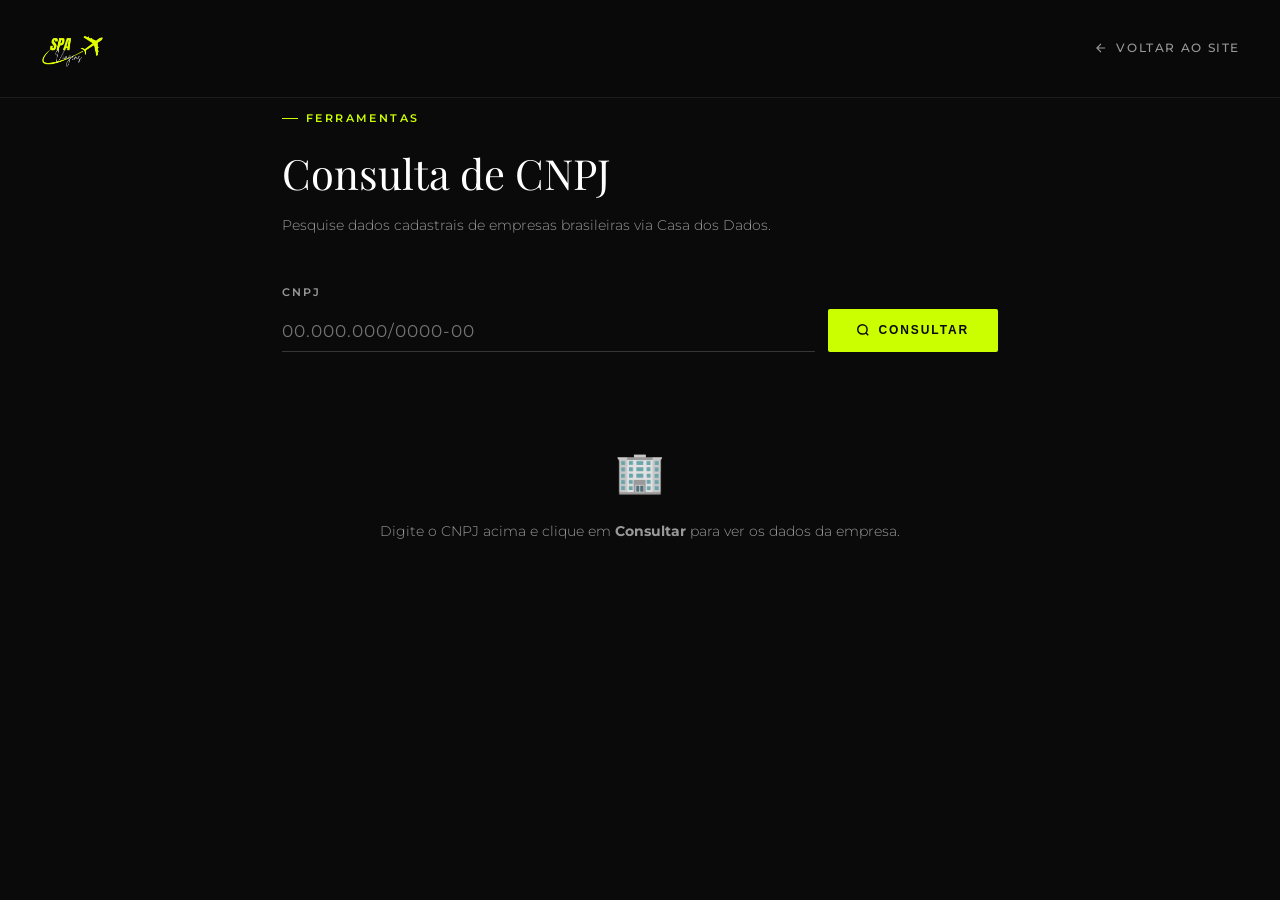
<file: spa-cnpj.html>
<!DOCTYPE html>
<html lang="pt-BR">
<head>
  <meta charset="UTF-8"/>
  <meta name="viewport" content="width=device-width, initial-scale=1.0"/>
  <title>SPA Viagens – Consulta de CNPJ</title>
  <link rel="preconnect" href="https://fonts.googleapis.com"/>
  <link rel="preconnect" href="https://fonts.gstatic.com" crossorigin/>
  <link href="https://fonts.googleapis.com/css2?family=Montserrat:wght@300;400;500;600;700&family=Playfair+Display:ital,wght@0,400;1,400&display=swap" rel="stylesheet"/>
  <style>
    *, *::before, *::after { box-sizing: border-box; margin: 0; padding: 0; }
    :root {
      --black:  #0a0a0a;
      --black2: #111111;
      --black3: #1c1c1c;
      --lime:   #CBFF00;
      --lime-dk:#a8d400;
      --white:  #ffffff;
      --gray:   #666666;
      --gray-lt:#999999;
      --border: rgba(255,255,255,0.08);
      --red:    #ff4d4d;
      --display:'Playfair Display', Georgia, serif;
      --body:   'Montserrat', system-ui, sans-serif;
    }
    html { scroll-behavior: smooth; }
    body {
      background: var(--black);
      color: var(--white);
      font-family: var(--body);
      font-weight: 300;
      font-size: 15px;
      line-height: 1.6;
      -webkit-font-smoothing: antialiased;
      min-height: 100vh;
    }

    /* ── HEADER ── */
    header {
      position: fixed; top: 0; left: 0; right: 0; z-index: 50;
      display: flex; align-items: center; justify-content: space-between;
      padding: 1rem 2.5rem;
      background: rgba(10,10,10,0.95);
      border-bottom: 1px solid var(--border);
      backdrop-filter: blur(10px);
    }
    header img { height: 65px; width: auto; }
    .header-back {
      display: inline-flex; align-items: center; gap: 0.5rem;
      font-size: 0.72rem; font-weight: 500; letter-spacing: 0.14em;
      text-transform: uppercase; color: var(--gray-lt); text-decoration: none;
      transition: color 0.2s;
    }
    .header-back:hover { color: var(--lime); }
    .header-back svg { transition: transform 0.2s; }
    .header-back:hover svg { transform: translateX(-3px); }

    /* ── LAYOUT ── */
    .page-wrap {
      max-width: 780px;
      margin: 0 auto;
      padding: 110px 2rem 5rem;
    }

    /* ── PAGE HEADING ── */
    .page-heading { margin-bottom: 3rem; }
    .page-heading .label {
      font-size: 0.68rem; font-weight: 600; letter-spacing: 0.22em;
      text-transform: uppercase; color: var(--lime);
      display: flex; align-items: center; gap: 0.5rem; margin-bottom: 0.8rem;
    }
    .page-heading .label::before {
      content: ''; display: block; width: 16px; height: 1px; background: var(--lime);
    }
    .page-heading h1 {
      font-family: var(--display);
      font-size: clamp(1.8rem, 4vw, 2.6rem);
      font-weight: 400; color: var(--white);
      margin-bottom: 0.5rem;
    }
    .page-heading p { font-size: 0.85rem; color: var(--gray-lt); }

    /* ── SEARCH BOX ── */
    .search-box {
      display: flex; gap: 0.8rem; align-items: flex-end;
      margin-bottom: 2.5rem;
    }
    .search-field { flex: 1; }
    .search-field label {
      display: block;
      font-size: 0.68rem; font-weight: 600;
      letter-spacing: 0.18em; text-transform: uppercase;
      color: var(--gray-lt); margin-bottom: 0.6rem;
    }
    .search-field input {
      width: 100%; background: transparent;
      border: none; border-bottom: 1px solid rgba(255,255,255,0.18);
      color: var(--white); font-family: var(--body);
      font-size: 1.05rem; font-weight: 400;
      padding: 0.6rem 0; outline: none;
      transition: border-color 0.25s;
      letter-spacing: 0.06em;
    }
    .search-field input:focus { border-bottom-color: var(--lime); }
    .search-field input.error { border-bottom-color: var(--red); }
    .field-error {
      font-size: 0.7rem; color: var(--red); margin-top: 0.35rem; display: none;
    }
    .field-error.show { display: block; }

    .btn-search {
      display: inline-flex; align-items: center; gap: 0.5rem;
      font-size: 0.75rem; font-weight: 700; letter-spacing: 0.16em;
      text-transform: uppercase; color: var(--black);
      background: var(--lime); border: none; cursor: pointer;
      padding: 0.9rem 1.8rem; border-radius: 2px;
      transition: background 0.2s, transform 0.15s;
      white-space: nowrap; flex-shrink: 0;
    }
    .btn-search:hover { background: var(--lime-dk); transform: translateY(-1px); }
    .btn-search:disabled { opacity: 0.5; cursor: not-allowed; transform: none; }

    /* ── STATES ── */
    .state-msg {
      text-align: center; padding: 3rem 0; color: var(--gray-lt);
      font-size: 0.88rem; display: none;
    }
    .state-msg.show { display: block; }
    .state-msg .icon { font-size: 2.5rem; margin-bottom: 1rem; display: block; }

    .error-msg {
      padding: 0.9rem 1.2rem;
      background: rgba(255,77,77,0.1);
      border: 1px solid rgba(255,77,77,0.3);
      border-radius: 2px; font-size: 0.85rem; color: var(--red);
      margin-bottom: 2rem; display: none;
    }
    .error-msg.show { display: block; }

    /* ── RESULT CARD ── */
    .result-card {
      border: 1px solid rgba(203,255,0,0.12);
      border-radius: 4px;
      background: var(--black2);
      display: none;
    }
    .result-card.show { display: block; animation: fadeIn 0.35s ease; }
    @keyframes fadeIn { from { opacity:0; transform:translateY(8px); } to { opacity:1; transform:none; } }

    .card-header {
      padding: 1.5rem 2rem;
      border-bottom: 1px solid var(--border);
      display: flex; align-items: flex-start; justify-content: space-between; gap: 1rem;
    }
    .card-header-left { flex: 1; }
    .company-name {
      font-family: var(--display);
      font-size: clamp(1.1rem, 2.5vw, 1.5rem);
      font-weight: 400; color: var(--white);
      margin-bottom: 0.3rem;
    }
    .fantasy-name { font-size: 0.82rem; color: var(--gray-lt); }

    .badge {
      display: inline-flex; align-items: center;
      font-size: 0.65rem; font-weight: 700; letter-spacing: 0.1em;
      text-transform: uppercase; padding: 0.3rem 0.7rem;
      border-radius: 2px; flex-shrink: 0;
    }
    .badge-active { background: rgba(203,255,0,0.15); color: var(--lime); border: 1px solid rgba(203,255,0,0.3); }
    .badge-inactive { background: rgba(255,77,77,0.12); color: var(--red); border: 1px solid rgba(255,77,77,0.3); }
    .badge-other { background: rgba(255,255,255,0.07); color: var(--gray-lt); border: 1px solid var(--border); }

    .card-body { padding: 1.5rem 2rem; }

    .section-label {
      font-size: 0.65rem; font-weight: 600; letter-spacing: 0.2em;
      text-transform: uppercase; color: var(--gray);
      margin-bottom: 1rem; padding-bottom: 0.5rem;
      border-bottom: 1px solid var(--border);
    }

    .info-grid {
      display: grid; grid-template-columns: 1fr 1fr;
      gap: 0.2rem; margin-bottom: 2rem;
    }
    .info-row {
      display: flex; flex-direction: column;
      padding: 0.7rem 0;
      border-bottom: 1px solid rgba(255,255,255,0.04);
    }
    .info-row.full { grid-column: 1 / -1; }
    .info-key {
      font-size: 0.65rem; font-weight: 600; letter-spacing: 0.14em;
      text-transform: uppercase; color: var(--gray); margin-bottom: 0.2rem;
    }
    .info-val {
      font-size: 0.88rem; color: var(--white); font-weight: 400;
    }
    .info-val.empty { color: var(--gray); font-style: italic; }

    /* Sócios */
    .socios-list { display: flex; flex-direction: column; gap: 0.6rem; }
    .socio-item {
      padding: 0.8rem 1rem;
      background: rgba(255,255,255,0.03);
      border: 1px solid var(--border);
      border-radius: 2px;
    }
    .socio-nome { font-size: 0.88rem; font-weight: 500; color: var(--white); }
    .socio-meta { font-size: 0.72rem; color: var(--gray-lt); margin-top: 0.2rem; }

    /* CNAEs */
    .cnae-principal {
      padding: 0.8rem 1rem;
      background: rgba(203,255,0,0.05);
      border: 1px solid rgba(203,255,0,0.15);
      border-radius: 2px; margin-bottom: 0.6rem;
    }
    .cnae-code { font-size: 0.7rem; color: var(--lime); font-weight: 600; margin-bottom: 0.2rem; }
    .cnae-desc { font-size: 0.85rem; color: var(--white); }
    .cnaes-secundarios { display: flex; flex-wrap: wrap; gap: 0.4rem; }
    .cnae-chip {
      font-size: 0.68rem; padding: 0.3rem 0.6rem;
      border: 1px solid var(--border); border-radius: 2px;
      color: var(--gray-lt);
    }
    .cnae-chip span { color: var(--gray); margin-right: 0.3rem; }

    /* ── MOBILE ── */
    @media (max-width: 600px) {
      header { padding: 1rem 1.2rem; }
      .page-wrap { padding: 100px 1.2rem 4rem; }
      .search-box { flex-direction: column; align-items: stretch; }
      .btn-search { width: 100%; justify-content: center; }
      .info-grid { grid-template-columns: 1fr; }
      .card-header { flex-direction: column; }
    }
    @media (prefers-reduced-motion: reduce) {
      *, *::before, *::after { animation: none !important; transition: none !important; }
    }
  </style>
</head>
<body>

<header>
  <img src="img/logospa.png" alt="SPA Viagens"/>
  <a href="spa-viagens.html" class="header-back">
    <svg width="14" height="14" viewBox="0 0 24 24" fill="none" stroke="currentColor" stroke-width="2"><path d="M19 12H5M12 19l-7-7 7-7"/></svg>
    Voltar ao site
  </a>
</header>

<div class="page-wrap">

  <div class="page-heading">
    <div class="label">Ferramentas</div>
    <h1>Consulta de CNPJ</h1>
    <p>Pesquise dados cadastrais de empresas brasileiras via Casa dos Dados.</p>
  </div>

  <!-- BUSCA -->
  <div class="search-box">
    <div class="search-field">
      <label for="inputCnpj">CNPJ</label>
      <input
        type="text"
        id="inputCnpj"
        placeholder="00.000.000/0000-00"
        maxlength="18"
        autocomplete="off"
        inputmode="numeric"
      />
      <div class="field-error" id="errCnpj">Informe um CNPJ válido com 14 dígitos.</div>
    </div>
    <button class="btn-search" id="btnSearch" onclick="buscarCnpj()">
      <svg width="14" height="14" viewBox="0 0 24 24" fill="none" stroke="currentColor" stroke-width="2.5"><circle cx="11" cy="11" r="8"/><path d="M21 21l-4.35-4.35"/></svg>
      Consultar
    </button>
  </div>

  <div class="error-msg" id="errorMsg"></div>

  <!-- ESTADO VAZIO -->
  <div class="state-msg show" id="stateEmpty">
    <span class="icon">🏢</span>
    Digite o CNPJ acima e clique em <strong>Consultar</strong> para ver os dados da empresa.
  </div>

  <!-- ESTADO LOADING -->
  <div class="state-msg" id="stateLoading">
    <span class="icon">⏳</span>
    Consultando Casa dos Dados…
  </div>

  <!-- RESULTADO -->
  <div class="result-card" id="resultCard">

    <div class="card-header">
      <div class="card-header-left">
        <div class="company-name" id="rRazao">—</div>
        <div class="fantasy-name" id="rFantasia"></div>
      </div>
      <span class="badge" id="rSituacaoBadge"></span>
    </div>

    <div class="card-body">

      <!-- Identificação -->
      <div class="section-label">Identificação</div>
      <div class="info-grid">
        <div class="info-row">
          <span class="info-key">CNPJ</span>
          <span class="info-val" id="rCnpj">—</span>
        </div>
        <div class="info-row">
          <span class="info-key">Porte</span>
          <span class="info-val" id="rPorte">—</span>
        </div>
        <div class="info-row">
          <span class="info-key">Natureza Jurídica</span>
          <span class="info-val" id="rNatureza">—</span>
        </div>
        <div class="info-row">
          <span class="info-key">Capital Social</span>
          <span class="info-val" id="rCapital">—</span>
        </div>
        <div class="info-row">
          <span class="info-key">Abertura</span>
          <span class="info-val" id="rAbertura">—</span>
        </div>
        <div class="info-row">
          <span class="info-key">Situação Cadastral</span>
          <span class="info-val" id="rSituacao">—</span>
        </div>
        <div class="info-row">
          <span class="info-key">Optante MEI</span>
          <span class="info-val" id="rMei">—</span>
        </div>
        <div class="info-row">
          <span class="info-key">Simples Nacional</span>
          <span class="info-val" id="rSimples">—</span>
        </div>
      </div>

      <!-- Endereço -->
      <div class="section-label">Endereço</div>
      <div class="info-grid">
        <div class="info-row full">
          <span class="info-key">Logradouro</span>
          <span class="info-val" id="rEndereco">—</span>
        </div>
        <div class="info-row">
          <span class="info-key">Município / UF</span>
          <span class="info-val" id="rCidade">—</span>
        </div>
        <div class="info-row">
          <span class="info-key">CEP</span>
          <span class="info-val" id="rCep">—</span>
        </div>
      </div>

      <!-- Contato -->
      <div class="section-label">Contato</div>
      <div class="info-grid">
        <div class="info-row">
          <span class="info-key">Telefone</span>
          <span class="info-val" id="rTelefone">—</span>
        </div>
        <div class="info-row">
          <span class="info-key">E-mail</span>
          <span class="info-val" id="rEmail">—</span>
        </div>
      </div>

      <!-- CNAE -->
      <div class="section-label">Atividade Econômica</div>
      <div id="rCnaePrincipalWrap" style="margin-bottom:1.2rem;"></div>
      <div class="cnaes-secundarios" id="rCnaesSecWrap"></div>

      <!-- Sócios -->
      <div id="sociosSection" style="margin-top:2rem;display:none;">
        <div class="section-label">Quadro Societário</div>
        <div class="socios-list" id="rSocios"></div>
      </div>

    </div>
  </div>

</div>

<script>
  // ── MASK ──
  document.getElementById('inputCnpj').addEventListener('input', function () {
    let v = this.value.replace(/\D/g, '').slice(0, 14);
    if (v.length > 12) v = v.slice(0,2)+'.'+v.slice(2,5)+'.'+v.slice(5,8)+'/'+v.slice(8,12)+'-'+v.slice(12);
    else if (v.length > 8) v = v.slice(0,2)+'.'+v.slice(2,5)+'.'+v.slice(5,8)+'/'+v.slice(8);
    else if (v.length > 5) v = v.slice(0,2)+'.'+v.slice(2,5)+'.'+v.slice(5);
    else if (v.length > 2) v = v.slice(0,2)+'.'+v.slice(2);
    this.value = v;
  });

  document.getElementById('inputCnpj').addEventListener('keydown', function (e) {
    if (e.key === 'Enter') buscarCnpj();
  });

  // ── HELPERS ──
  function fmt(v) { return v || null; }
  function money(v) {
    if (v == null) return null;
    return 'R$ ' + Number(v).toLocaleString('pt-BR', { minimumFractionDigits: 2 });
  }
  function date(v) {
    if (!v) return null;
    const d = new Date(v);
    if (isNaN(d)) return v;
    return d.toLocaleDateString('pt-BR');
  }
  function set(id, val, fallback) {
    const el = document.getElementById(id);
    if (!el) return;
    const display = fmt(val) || fallback || null;
    el.textContent = display || '—';
    el.classList.toggle('empty', !display);
  }
  function situacaoBadge(situacao) {
    const s = (situacao || '').toLowerCase();
    if (s.includes('ativa')) return ['badge-active', situacao];
    if (s.includes('baixada') || s.includes('inapta') || s.includes('cancelada')) return ['badge-inactive', situacao];
    return ['badge-other', situacao || '—'];
  }

  // ── BUSCA ──
  async function buscarCnpj() {
    const input = document.getElementById('inputCnpj');
    const err = document.getElementById('errCnpj');
    const cnpj = input.value.replace(/\D/g, '');

    // validação básica
    if (!cnpj || cnpj.length !== 14) {
      input.classList.add('error');
      err.classList.add('show');
      return;
    }
    input.classList.remove('error');
    err.classList.remove('show');

    // estados
    setState('loading');
    document.getElementById('errorMsg').classList.remove('show');
    document.getElementById('btnSearch').disabled = true;

    try {
      const resp = await fetch('/api/cnpj-pesquisa', {
        method: 'POST',
        headers: { 'Content-Type': 'application/json' },
        body: JSON.stringify({ cnpj }),
      });

      const data = await resp.json();

      if (!resp.ok) {
        showError(data.erro || data.message || 'Erro ao consultar. Verifique o CNPJ e tente novamente.');
        setState('empty');
        return;
      }

      renderResult(data);
      setState('result');

    } catch {
      showError('Não foi possível conectar ao servidor. Verifique sua conexão.');
      setState('empty');
    } finally {
      document.getElementById('btnSearch').disabled = false;
    }
  }

  function setState(s) {
    document.getElementById('stateEmpty').classList.toggle('show', s === 'empty');
    document.getElementById('stateLoading').classList.toggle('show', s === 'loading');
    document.getElementById('resultCard').classList.toggle('show', s === 'result');
  }

  function showError(msg) {
    const el = document.getElementById('errorMsg');
    el.textContent = '⚠️ ' + msg;
    el.classList.add('show');
  }

  function renderResult(data) {
    // A Casa dos Dados retorna um array em data ou data.data
    const list = Array.isArray(data) ? data : (data.data || [data]);
    const e = list[0] || data;

    // Razão social e fantasia
    document.getElementById('rRazao').textContent = e.razao_social || e.nome || '—';
    const fantEl = document.getElementById('rFantasia');
    fantEl.textContent = e.nome_fantasia ? 'Nome fantasia: ' + e.nome_fantasia : '';
    fantEl.style.display = e.nome_fantasia ? 'block' : 'none';

    // Situação badge
    const sit = e.situacao_cadastral || e.situacao || '';
    const [cls, label] = situacaoBadge(sit);
    const badge = document.getElementById('rSituacaoBadge');
    badge.className = 'badge ' + cls;
    badge.textContent = label;

    // Identificação
    set('rCnpj', e.cnpj ? e.cnpj.replace(/^(\d{2})(\d{3})(\d{3})(\d{4})(\d{2})$/, '$1.$2.$3/$4-$5') : null);
    set('rPorte', e.porte || e.porte_empresa);
    set('rNatureza', e.natureza_juridica);
    set('rCapital', money(e.capital_social));
    set('rAbertura', date(e.data_abertura || e.data_inicio_atividade));
    set('rSituacao', sit);
    set('rMei', e.mei != null ? (e.mei ? 'Sim' : 'Não') : (e.opcao_pelo_mei != null ? (e.opcao_pelo_mei ? 'Sim' : 'Não') : null));
    set('rSimples', e.simples_nacional != null ? (e.simples_nacional ? 'Sim' : 'Não') : (e.opcao_pelo_simples != null ? (e.opcao_pelo_simples ? 'Sim' : 'Não') : null));

    // Endereço
    const partes = [e.logradouro, e.numero, e.complemento, e.bairro].filter(Boolean);
    set('rEndereco', partes.length ? partes.join(', ') : null);
    const cidade = [e.municipio, e.uf].filter(Boolean).join(' / ');
    set('rCidade', cidade || null);
    set('rCep', e.cep ? e.cep.replace(/^(\d{5})(\d{3})$/, '$1-$2') : null);

    // Contato
    const tel = e.ddd_telefone_1 ? '(' + e.ddd_telefone_1 + ') ' + e.telefone_1 : (e.telefone || null);
    set('rTelefone', tel);
    set('rEmail', e.email);

    // CNAE principal
    const cpWrap = document.getElementById('rCnaePrincipalWrap');
    const cp = e.cnae_fiscal_descricao || (e.atividade_principal && e.atividade_principal[0]);
    if (cp) {
      const code = e.cnae_fiscal || (e.atividade_principal && e.atividade_principal[0] && e.atividade_principal[0].code) || '';
      const desc = typeof cp === 'string' ? cp : (cp.text || cp.descricao || JSON.stringify(cp));
      cpWrap.innerHTML = '<div class="cnae-principal"><div class="cnae-code">' + code + ' — Principal</div><div class="cnae-desc">' + desc + '</div></div>';
    } else {
      cpWrap.innerHTML = '';
    }

    // CNAEs secundários
    const csWrap = document.getElementById('rCnaesSecWrap');
    const cnaes = e.cnaes_secundarios || e.atividades_secundarias || [];
    if (cnaes.length) {
      csWrap.innerHTML = cnaes.map(c => {
        const code = c.codigo || c.code || '';
        const desc = c.descricao || c.text || '';
        return '<span class="cnae-chip"><span>' + code + '</span>' + desc + '</span>';
      }).join('');
    } else {
      csWrap.innerHTML = '';
    }

    // Sócios
    const socios = e.qsa || e.socios || [];
    const socSec = document.getElementById('sociosSection');
    const socList = document.getElementById('rSocios');
    if (socios.length) {
      socSec.style.display = 'block';
      socList.innerHTML = socios.map(s => {
        const nome = s.nome_socio || s.nome || s.nome_socio_pf || '—';
        const qual = s.qualificacao_socio || s.qualificacao || '';
        const pais = s.pais || '';
        const meta = [qual, pais].filter(Boolean).join(' · ');
        return '<div class="socio-item"><div class="socio-nome">' + nome + '</div>' + (meta ? '<div class="socio-meta">' + meta + '</div>' : '') + '</div>';
      }).join('');
    } else {
      socSec.style.display = 'none';
    }
  }
</script>
</body>
</html>
</file>
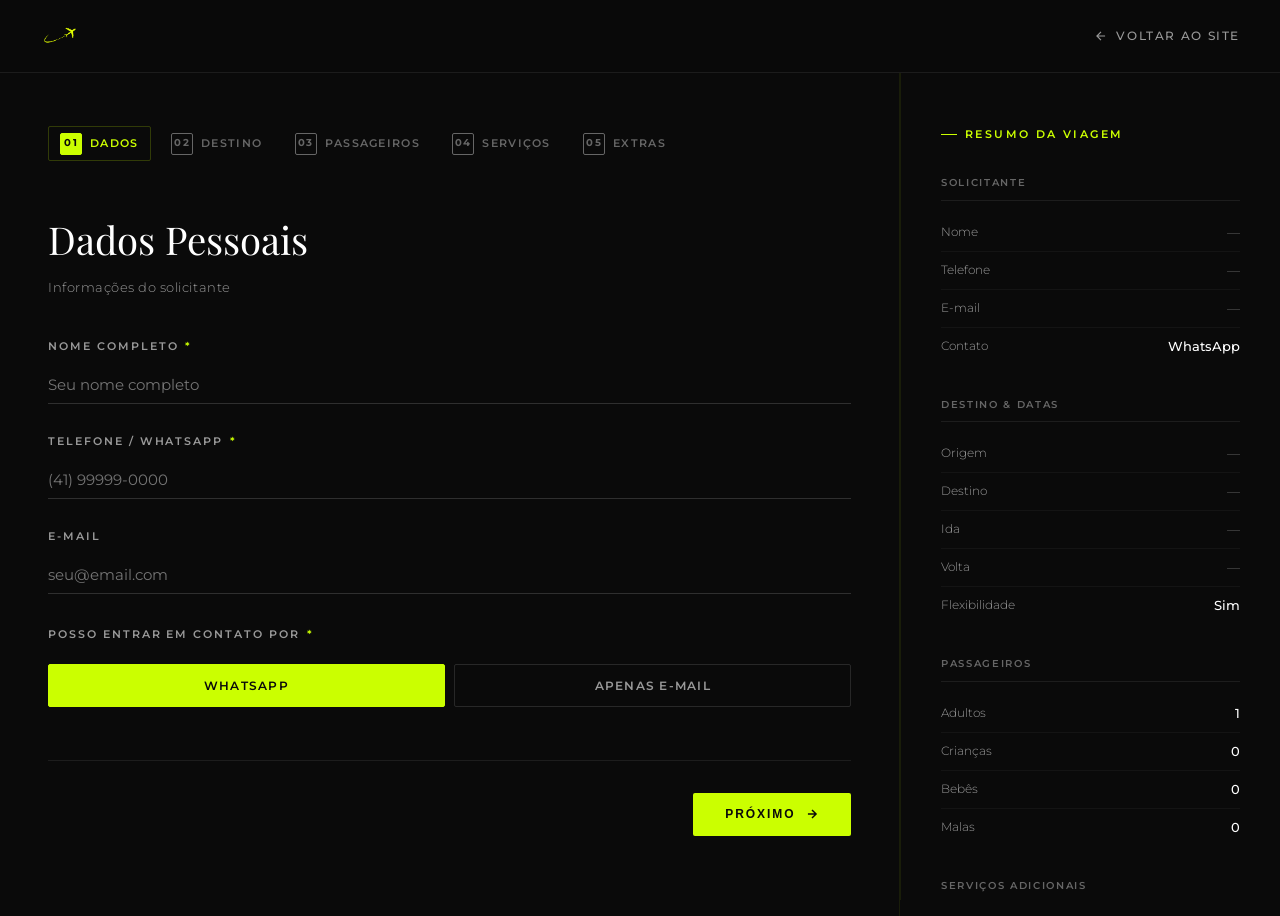
<file: spa-orcamento.html>
<!DOCTYPE html>
<html lang="pt-BR">
<head>
  <meta charset="UTF-8"/>
  <meta name="viewport" content="width=device-width, initial-scale=1.0"/>
  <title>Solicitar Orçamento de Viagem | SPA Viagens</title>
  <meta name="description" content="Solicite seu orçamento de viagem personalizado com a SPA Viagens. Preencha o formulário e nossa equipe entra em contato com a melhor proposta para o seu destino." />
  <meta name="robots" content="index, follow" />
  <link rel="canonical" href="https://spaviagens.com.br/spa-orcamento.html" />

  <!-- Open Graph -->
  <meta property="og:type"        content="website" />
  <meta property="og:locale"      content="pt_BR" />
  <meta property="og:site_name"   content="SPA Viagens" />
  <meta property="og:url"         content="https://spaviagens.com.br/spa-orcamento.html" />
  <meta property="og:title"       content="Solicitar Orçamento de Viagem | SPA Viagens" />
  <meta property="og:description" content="Preencha o formulário e receba a melhor proposta de viagem personalizada. Concierge completo, milhas aéreas e atendimento humanizado." />
  <meta property="og:image"       content="https://spaviagens.com.br/img/logospa.png" />

  <!-- Twitter Card -->
  <meta name="twitter:card"        content="summary_large_image" />
  <meta name="twitter:title"       content="Solicitar Orçamento de Viagem | SPA Viagens" />
  <meta name="twitter:description" content="Preencha o formulário e receba a melhor proposta de viagem personalizada pela SPA Viagens." />
  <meta name="twitter:image"       content="https://spaviagens.com.br/img/logospa.png" />

  <!-- Schema.org JSON-LD -->
  <script type="application/ld+json">
  {
    "@context": "https://schema.org",
    "@type": "WebPage",
    "name": "Solicitar Orçamento de Viagem",
    "description": "Formulário para solicitar orçamento de viagem personalizado com a SPA Viagens.",
    "url": "https://spaviagens.com.br/spa-orcamento.html",
    "isPartOf": {
      "@type": "WebSite",
      "name": "SPA Viagens",
      "url": "https://spaviagens.com.br"
    },
    "breadcrumb": {
      "@type": "BreadcrumbList",
      "itemListElement": [
        {"@type": "ListItem", "position": 1, "name": "Início", "item": "https://spaviagens.com.br/spa-viagens.html"},
        {"@type": "ListItem", "position": 2, "name": "Solicitar Orçamento", "item": "https://spaviagens.com.br/spa-orcamento.html"}
      ]
    }
  }
  </script>

  <link rel="icon" type="image/png" href="img/icone-spa.png" />
  <link rel="preconnect" href="https://fonts.googleapis.com"/>
  <link rel="preconnect" href="https://fonts.gstatic.com" crossorigin/>
  <link href="https://fonts.googleapis.com/css2?family=Montserrat:wght@300;400;500;600;700&family=Playfair+Display:ital,wght@0,400;1,400&display=swap" rel="stylesheet"/>
  <style>
    *, *::before, *::after { box-sizing: border-box; margin: 0; padding: 0; }
    :root {
      --black:  #0a0a0a;
      --black2: #111111;
      --black3: #1c1c1c;
      --lime:   #CBFF00;
      --lime-dk:#a8d400;
      --white:  #ffffff;
      --gray:   #666666;
      --gray-lt:#999999;
      --border: rgba(255,255,255,0.08);
      --border-focus: rgba(203,255,0,0.5);
      --red:    #ff4d4d;
      --display:'Playfair Display', Georgia, serif;
      --body:   'Montserrat', system-ui, sans-serif;
    }
    html.light {
      --black:  #f7f7f5;
      --black2: #eeeeeb;
      --black3: #e5e5e0;
      --lime:   #7aaa00;
      --lime-dk:#5f8800;
      --white:  #111111;
      --gray:   #555555;
      --gray-lt:#222222;
      --border: rgba(0,0,0,0.12);
      --border-focus: rgba(100,140,0,0.6);
    }
    html { scroll-behavior: smooth; }
    body {
      background: var(--black);
      color: var(--white);
      font-family: var(--body);
      font-weight: 300;
      font-size: 15px;
      line-height: 1.6;
      -webkit-font-smoothing: antialiased;
      min-height: 100vh;
    }

    /* ── HEADER ── */
    header {
      position: fixed; top: 0; left: 0; right: 0; z-index: 50;
      display: flex; align-items: center; justify-content: space-between;
      padding: 1rem 2.5rem;
      background: rgba(10,10,10,0.95);
      border-bottom: 1px solid var(--border);
      backdrop-filter: blur(10px);
    }
    header img { height: 38px; width: auto; }
    .header-back {
      display: inline-flex; align-items: center; gap: 0.5rem;
      font-size: 0.72rem; font-weight: 500; letter-spacing: 0.14em;
      text-transform: uppercase; color: var(--gray-lt); text-decoration: none;
      transition: color 0.2s;
    }
    .header-back:hover { color: var(--lime); }
    .header-back svg { transition: transform 0.2s; }
    .header-back:hover svg { transform: translateX(-3px); }

    /* ── LAYOUT ── */
    .page-wrap {
      display: grid;
      grid-template-columns: 1fr 380px;
      min-height: 100vh;
      padding-top: 70px;
    }

    /* ── FORM SIDE ── */
    .form-side {
      padding: 3.5rem 3rem 5rem;
      border-right: 1px solid rgba(203,255,0,0.08);
      overflow-y: auto;
      background: var(--black);
    }

    /* ── STEPS NAV ── */
    .steps-nav {
      display: flex; gap: 0.5rem; margin-bottom: 3rem;
    }
    .step-pill {
      display: flex; align-items: center; gap: 0.5rem;
      font-size: 0.68rem; font-weight: 600; letter-spacing: 0.12em;
      text-transform: uppercase; color: var(--gray); cursor: pointer;
      transition: color 0.2s;
      padding: 0.35rem 0.7rem;
      border: 1px solid transparent;
      border-radius: 2px;
      user-select: none;
    }
    .step-pill .snum {
      width: 22px; height: 22px;
      border: 1px solid currentColor;
      border-radius: 2px;
      display: flex; align-items: center; justify-content: center;
      font-size: 0.65rem; font-weight: 700;
      transition: background 0.2s, border-color 0.2s;
    }
    .step-pill.active { color: var(--lime); border-color: rgba(203,255,0,0.2); }
    .step-pill.active .snum { background: var(--lime); color: var(--black); border-color: var(--lime); }
    .step-pill.done { color: var(--gray-lt); }
    .step-pill.done .snum { background: var(--gray); color: var(--black); border-color: var(--gray); }

    /* ── STEP PANEL ── */
    .step-panel { display: none; }
    .step-panel.active { display: block; animation: panelIn 0.35s ease; }
    @keyframes panelIn { from { opacity:0; transform: translateX(14px); } to { opacity:1; transform:none; } }

    .step-heading { margin-bottom: 2.5rem; }
    .step-heading h2 {
      font-family: var(--display);
      font-size: clamp(1.8rem, 3vw, 2.4rem);
      font-weight: 400; color: var(--white);
      margin-bottom: 0.4rem;
    }
    .step-heading p {
      font-size: 0.82rem; color: var(--gray-lt);
      letter-spacing: 0.04em;
    }

    /* ── FIELDS ── */
    .field-group { margin-bottom: 1.8rem; }
    .field-row { display: grid; grid-template-columns: 1fr 1fr; gap: 1.4rem; }
    .field-row-3 { display: grid; grid-template-columns: 1fr 1fr 1fr; gap: 1.2rem; }

    label {
      display: block;
      font-size: 0.68rem; font-weight: 600;
      letter-spacing: 0.18em; text-transform: uppercase;
      color: var(--gray-lt); margin-bottom: 0.6rem;
    }
    label .req { color: var(--lime); margin-left: 2px; }

    input[type=text], input[type=email], input[type=tel],
    input[type=date], input[type=number], textarea, select {
      width: 100%; background: transparent;
      border: none; border-bottom: 1px solid rgba(255,255,255,0.15);
      color: var(--white); font-family: var(--body);
      font-size: 0.95rem; font-weight: 400;
      padding: 0.6rem 0; outline: none;
      transition: border-color 0.25s;
      border-radius: 0;
      -webkit-appearance: none;
    }
    input[type=date]::-webkit-calendar-picker-indicator { filter: invert(1) brightness(0.4); cursor: pointer; }
    input:focus, textarea:focus, select:focus { border-bottom-color: var(--lime); }
    input.error, textarea.error { border-bottom-color: var(--red); }
    .field-error { font-size: 0.7rem; color: var(--red); margin-top: 0.35rem; display: none; }
    .field-error.show { display: block; }

    select option { background: var(--black2); color: var(--white); }

    textarea { resize: none; min-height: 80px; line-height: 1.6; }

    /* Number spinners hidden */
    input[type=number]::-webkit-inner-spin-button,
    input[type=number]::-webkit-outer-spin-button { -webkit-appearance: none; }
    input[type=number] { -moz-appearance: textfield; }

    /* ── COUNTER FIELD ── */
    .counter-wrap {
      display: flex; align-items: center; gap: 0;
      border-bottom: 1px solid rgba(255,255,255,0.15);
      padding-bottom: 0.4rem;
    }
    .counter-btn {
      width: 28px; height: 28px;
      background: transparent; border: 1px solid rgba(255,255,255,0.15);
      color: var(--white); cursor: pointer; font-size: 1rem;
      display: flex; align-items: center; justify-content: center;
      border-radius: 2px; transition: border-color 0.2s, color 0.2s;
      user-select: none; flex-shrink: 0;
    }
    .counter-btn:hover { border-color: var(--lime); color: var(--lime); }
    .counter-val {
      flex: 1; text-align: center;
      font-size: 0.95rem; font-weight: 500; color: var(--white);
    }

    /* ── TOGGLE (S/N) ── */
    .toggle-wrap { display: flex; gap: 0.6rem; padding: 0.3rem 0; }
    .toggle-opt {
      flex: 1; padding: 0.65rem; text-align: center;
      border: 1px solid rgba(255,255,255,0.12); border-radius: 2px;
      font-size: 0.78rem; font-weight: 600; letter-spacing: 0.1em;
      text-transform: uppercase; color: var(--gray-lt);
      cursor: pointer; transition: all 0.2s; user-select: none;
    }
    .toggle-opt:hover { border-color: rgba(203,255,0,0.3); color: var(--white); }
    .toggle-opt.selected { background: var(--lime); color: var(--black); border-color: var(--lime); }

    /* ── CHECKBOX CHIPS ── */
    .chips-wrap { display: flex; flex-wrap: wrap; gap: 0.6rem; padding: 0.3rem 0; }
    .chip {
      padding: 0.5rem 1rem; border: 1px solid rgba(255,255,255,0.12);
      border-radius: 2px; font-size: 0.75rem; font-weight: 500;
      letter-spacing: 0.1em; text-transform: uppercase;
      color: var(--gray-lt); cursor: pointer; transition: all 0.2s;
      user-select: none;
    }
    .chip:hover { border-color: rgba(203,255,0,0.3); color: var(--white); }
    .chip.selected { background: rgba(203,255,0,0.1); color: var(--lime); border-color: rgba(203,255,0,0.4); }

    /* ── DIVIDER ── */
    .divider {
      height: 1px; background: var(--border); margin: 2rem 0;
    }

    /* ── NAV BUTTONS ── */
    .step-actions {
      display: flex; align-items: center; justify-content: space-between;
      margin-top: 3rem; padding-top: 2rem;
      border-top: 1px solid var(--border);
    }
    .btn-back {
      display: inline-flex; align-items: center; gap: 0.5rem;
      font-size: 0.75rem; font-weight: 600; letter-spacing: 0.14em;
      text-transform: uppercase; color: var(--gray-lt);
      background: transparent; border: none; cursor: pointer;
      transition: color 0.2s; padding: 0;
    }
    .btn-back:hover { color: var(--white); }
    .btn-next {
      display: inline-flex; align-items: center; gap: 0.6rem;
      font-size: 0.75rem; font-weight: 700; letter-spacing: 0.16em;
      text-transform: uppercase; color: var(--black);
      background: var(--lime); border: none; cursor: pointer;
      padding: 0.9rem 2rem; border-radius: 2px;
      transition: background 0.2s, transform 0.15s;
    }
    .btn-next:hover { background: var(--lime-dk); transform: translateY(-1px); }
    .btn-next:disabled {
      opacity: 0.55; cursor: not-allowed; transform: none;
      pointer-events: none;
    }
    .btn-submit {
      background: var(--lime); color: var(--black);
    }
    @keyframes spin { to { transform: rotate(360deg); } }
    .spinner {
      width: 14px; height: 14px; border: 2px solid rgba(0,0,0,0.25);
      border-top-color: var(--black); border-radius: 50%;
      animation: spin 0.7s linear infinite; flex-shrink: 0;
    }

    /* ── SUCCESS ── */
    .success-screen {
      display: none;
      text-align: center;
      padding: 4rem 2rem;
    }
    .success-screen.show { display: block; animation: panelIn 0.4s ease; }
    .success-icon {
      width: 72px; height: 72px; border-radius: 50%;
      background: var(--lime); color: var(--black);
      font-size: 2rem; display: flex; align-items: center; justify-content: center;
      margin: 0 auto 2rem;
    }
    .success-screen h2 {
      font-family: var(--display); font-size: 2rem;
      color: var(--white); margin-bottom: 0.8rem;
    }
    .success-screen p { color: var(--gray-lt); max-width: 360px; margin: 0 auto; }

    /* ── SUMMARY SIDE ── */
    .summary-side {
      padding: 3.5rem 2.5rem;
      background: var(--black);
      border-left: 1px solid rgba(203,255,0,0.08);
      position: sticky; top: 70px; height: calc(100vh - 70px);
      overflow-y: auto;
    }
    .summary-title {
      font-size: 0.68rem; font-weight: 600; letter-spacing: 0.22em;
      text-transform: uppercase; color: var(--lime);
      margin-bottom: 2rem;
      display: flex; align-items: center; gap: 0.5rem;
    }
    .summary-title::before {
      content: ''; display: block;
      width: 16px; height: 1px; background: var(--lime);
    }

    .summary-block { margin-bottom: 2rem; }
    .summary-block-label {
      font-size: 0.65rem; font-weight: 600; letter-spacing: 0.16em;
      text-transform: uppercase; color: var(--gray);
      margin-bottom: 0.8rem; padding-bottom: 0.5rem;
      border-bottom: 1px solid var(--border);
    }
    .summary-row {
      display: flex; justify-content: space-between; align-items: flex-start;
      gap: 0.5rem; padding: 0.5rem 0;
    }
    .summary-row + .summary-row { border-top: 1px solid rgba(255,255,255,0.04); }
    .srow-key {
      font-size: 0.75rem; color: var(--gray-lt); flex-shrink: 0;
    }
    .srow-val {
      font-size: 0.82rem; font-weight: 500; color: var(--white);
      text-align: right; word-break: break-word;
    }
    .srow-val.empty { color: var(--gray); font-weight: 300; font-style: italic; }

    .summary-empty-msg {
      font-size: 0.82rem; color: var(--gray); font-style: italic;
      padding: 1rem 0;
    }

    /* Chips in summary */
    .summary-chips { display: flex; flex-wrap: wrap; gap: 0.4rem; justify-content: flex-end; }
    .summary-chip {
      font-size: 0.66rem; font-weight: 600; letter-spacing: 0.08em;
      text-transform: uppercase; padding: 0.2rem 0.5rem;
      border: 1px solid rgba(203,255,0,0.3); border-radius: 2px;
      color: var(--lime);
    }

    /* Bottom CTA in summary */
    .summary-cta {
      margin-top: 2.5rem; padding-top: 2rem;
      border-top: 1px solid var(--border);
    }
    .summary-cta p {
      font-size: 0.78rem; color: var(--gray-lt); margin-bottom: 1rem; line-height: 1.6;
    }
    .summary-wa {
      display: flex; align-items: center; gap: 0.6rem;
      font-size: 0.72rem; font-weight: 700; letter-spacing: 0.12em;
      text-transform: uppercase; color: var(--black);
      background: var(--lime); text-decoration: none;
      padding: 0.75rem 1.2rem; border-radius: 2px;
      transition: background 0.2s;
    }
    .summary-wa:hover { background: var(--lime-dk); }

    /* ── MOBILE ── */
    @media (max-width: 900px) {
      .page-wrap { grid-template-columns: 1fr; }
      .summary-side { display: none; }
      .form-side { padding: 2.5rem 1.5rem 5rem; border-right: none; }
    }
    @media (max-width: 480px) {
      .field-row, .field-row-3 { grid-template-columns: 1fr; }
      header { padding: 1rem 1.2rem; }
    }
    @media (prefers-reduced-motion: reduce) {
      *, *::before, *::after { animation: none !important; transition: none !important; }
    }
  </style>
  <script>if(localStorage.getItem('theme')==='light')document.documentElement.classList.add('light');</script>
</head>
<body>

<header>
  <img src="img/icone-spa.png" alt="SPA Viagens" style="height:40px;width:auto;display:block;">
  <a href="spa-viagens.html" class="header-back">
    <svg width="14" height="14" viewBox="0 0 24 24" fill="none" stroke="currentColor" stroke-width="2"><path d="M19 12H5M12 19l-7-7 7-7"/></svg>
    Voltar ao site
  </a>
</header>

<div class="page-wrap">

  <!-- FORM SIDE -->
  <div class="form-side">

    <!-- Steps nav -->
    <div class="steps-nav" id="stepsNav">
      <div class="step-pill active" data-step="1"><span class="snum">01</span> Dados</div>
      <div class="step-pill" data-step="2"><span class="snum">02</span> Destino</div>
      <div class="step-pill" data-step="3"><span class="snum">03</span> Passageiros</div>
      <div class="step-pill" data-step="4"><span class="snum">04</span> Serviços</div>
      <div class="step-pill" data-step="5"><span class="snum">05</span> Extras</div>
    </div>

    <!-- STEP 1: Dados Pessoais -->
    <div class="step-panel active" id="step1">
      <div class="step-heading">
        <h2>Dados Pessoais</h2>
        <p>Informações do solicitante</p>
      </div>

      <div class="field-group">
        <label>Nome completo <span class="req">*</span></label>
        <input type="text" id="campoNome" placeholder="Seu nome completo"/>
        <div class="field-error" id="err-nome">Campo obrigatório</div>
      </div>

      <div class="field-group">
        <label>Telefone / WhatsApp <span class="req">*</span></label>
        <input type="tel" id="campoCelular" placeholder="(41) 99999-0000"/>
        <div class="field-error" id="err-celular">Informe um celular com DDD, ex: (41) 99999-0000</div>
      </div>

      <div class="field-group">
        <label>E-mail</label>
        <input type="email" id="campoEmail" placeholder="seu@email.com"/>
      </div>

      <div class="field-group" style="margin-top:2rem;">
        <label style="margin-bottom:1rem;">Posso entrar em contato por <span class="req">*</span></label>
        <div class="toggle-wrap">
          <div class="toggle-opt selected" data-field="campoAdicional_1" data-val="S">WhatsApp</div>
          <div class="toggle-opt" data-field="campoAdicional_1" data-val="N">Apenas E-mail</div>
        </div>
        <input type="hidden" id="campoAdicional_1" value="S"/>
      </div>

      <div class="step-actions">
        <span></span>
        <button class="btn-next" onclick="goNext(1)">Próximo <svg width="14" height="14" viewBox="0 0 24 24" fill="none" stroke="currentColor" stroke-width="2.5"><path d="M5 12h14M12 5l7 7-7 7"/></svg></button>
      </div>
    </div>

    <!-- STEP 2: Destino -->
    <div class="step-panel" id="step2">
      <div class="step-heading">
        <h2>Destino & Datas</h2>
        <p>Para onde e quando você vai viajar?</p>
      </div>

      <div class="field-row">
        <div class="field-group">
          <label>Cidade de origem <span class="req">*</span></label>
          <input type="text" id="campoOrigem" placeholder="Ex: São Paulo"/>
          <div class="field-error" id="err-origem">Campo obrigatório</div>
        </div>
        <div class="field-group">
          <label>Cidade de destino <span class="req">*</span></label>
          <input type="text" id="campoDestino" placeholder="Ex: Lisboa"/>
          <div class="field-error" id="err-destino">Campo obrigatório</div>
        </div>
      </div>

      <div class="field-row">
        <div class="field-group">
          <label>Data de ida <span class="req">*</span></label>
          <input type="date" id="campoDataInicial"/>
          <div class="field-error" id="err-data-ida">Campo obrigatório</div>
        </div>
        <div class="field-group">
          <label>Data de volta</label>
          <input type="date" id="campoDataFinal"/>
        </div>
      </div>

      <div class="divider"></div>

      <div class="field-group">
        <label style="margin-bottom:1rem;">Flexibilidade de datas?</label>
        <div class="toggle-wrap">
          <div class="toggle-opt selected" data-field="campoFlexibilidade" data-val="S">Sim, tenho flexibilidade</div>
          <div class="toggle-opt" data-field="campoFlexibilidade" data-val="N">Não, datas fixas</div>
        </div>
        <input type="hidden" id="campoFlexibilidade" value="S"/>
      </div>

      <div class="step-actions">
        <button class="btn-back" onclick="goBack(2)">
          <svg width="14" height="14" viewBox="0 0 24 24" fill="none" stroke="currentColor" stroke-width="2.5"><path d="M19 12H5M12 19l-7-7 7-7"/></svg>
          Voltar
        </button>
        <button class="btn-next" onclick="goNext(2)">Próximo <svg width="14" height="14" viewBox="0 0 24 24" fill="none" stroke="currentColor" stroke-width="2.5"><path d="M5 12h14M12 5l7 7-7 7"/></svg></button>
      </div>
    </div>

    <!-- STEP 3: Passageiros -->
    <div class="step-panel" id="step3">
      <div class="step-heading">
        <h2>Passageiros</h2>
        <p>Quantas pessoas vão viajar?</p>
      </div>

      <div class="field-row-3">
        <div class="field-group">
          <label>Adultos</label>
          <div class="counter-wrap">
            <button class="counter-btn" onclick="changeCounter('campoPassageiroAdulto', -1)">−</button>
            <span class="counter-val" id="val-adulto">1</span>
            <button class="counter-btn" onclick="changeCounter('campoPassageiroAdulto', 1)">+</button>
          </div>
          <input type="hidden" id="campoPassageiroAdulto" value="1"/>
        </div>
        <div class="field-group">
          <label>Crianças <span style="font-size:.6rem;color:var(--gray)">(2-11 anos)</span></label>
          <div class="counter-wrap">
            <button class="counter-btn" onclick="changeCounter('campoPassageiroCrianca', -1)">−</button>
            <span class="counter-val" id="val-crianca">0</span>
            <button class="counter-btn" onclick="changeCounter('campoPassageiroCrianca', 1)">+</button>
          </div>
          <input type="hidden" id="campoPassageiroCrianca" value="0"/>
        </div>
        <div class="field-group">
          <label>Bebês <span style="font-size:.6rem;color:var(--gray)">(até 2 anos)</span></label>
          <div class="counter-wrap">
            <button class="counter-btn" onclick="changeCounter('campoPassageiroBebe', -1)">−</button>
            <span class="counter-val" id="val-bebe">0</span>
            <button class="counter-btn" onclick="changeCounter('campoPassageiroBebe', 1)">+</button>
          </div>
          <input type="hidden" id="campoPassageiroBebe" value="0"/>
        </div>
      </div>

      <div class="divider"></div>

      <div class="field-group">
        <label>Malas despachadas (total)</label>
        <div class="counter-wrap" style="max-width:180px;">
          <button class="counter-btn" onclick="changeCounter('campoMalaDespachada', -1)">−</button>
          <span class="counter-val" id="val-mala">0</span>
          <button class="counter-btn" onclick="changeCounter('campoMalaDespachada', 1)">+</button>
        </div>
        <input type="hidden" id="campoMalaDespachada" value="0"/>
      </div>

      <div class="step-actions">
        <button class="btn-back" onclick="goBack(3)">
          <svg width="14" height="14" viewBox="0 0 24 24" fill="none" stroke="currentColor" stroke-width="2.5"><path d="M19 12H5M12 19l-7-7 7-7"/></svg>
          Voltar
        </button>
        <button class="btn-next" onclick="goNext(3)">Próximo <svg width="14" height="14" viewBox="0 0 24 24" fill="none" stroke="currentColor" stroke-width="2.5"><path d="M5 12h14M12 5l7 7-7 7"/></svg></button>
      </div>
    </div>

    <!-- STEP 4: Serviços -->
    <div class="step-panel" id="step4">
      <div class="step-heading">
        <h2>Serviços</h2>
        <p>O que você precisa além do voo?</p>
      </div>

      <div class="field-group">
        <label style="margin-bottom:1rem;">Serviços adicionais <span style="font-size:.65rem;color:var(--gray);font-weight:400;text-transform:none;letter-spacing:0">(selecione todos que quiser)</span></label>
        <div class="chips-wrap">
          <div class="chip" data-val="H">🏨 Hospedagem</div>
          <div class="chip" data-val="T">🚗 Transporte / Transfer</div>
          <div class="chip" data-val="P">🗺️ Passeios</div>
          <div class="chip" data-val="S">🛡️ Seguro Viagem</div>
          <div class="chip" data-val="C">🚢 Cruzeiro</div>
          <div class="chip" data-val="R">📋 Roteiro Personalizado</div>
        </div>
        <input type="hidden" id="campoServicos" value="[]"/>
      </div>

      <div class="step-actions">
        <button class="btn-back" onclick="goBack(4)">
          <svg width="14" height="14" viewBox="0 0 24 24" fill="none" stroke="currentColor" stroke-width="2.5"><path d="M19 12H5M12 19l-7-7 7-7"/></svg>
          Voltar
        </button>
        <button class="btn-next" onclick="goNext(4)">Próximo <svg width="14" height="14" viewBox="0 0 24 24" fill="none" stroke="currentColor" stroke-width="2.5"><path d="M5 12h14M12 5l7 7-7 7"/></svg></button>
      </div>
    </div>

    <!-- STEP 5: Extras -->
    <div class="step-panel" id="step5">
      <div class="step-heading">
        <h2>Finalizando</h2>
        <p>Mais algum detalhe para a sua proposta?</p>
      </div>

      <div class="field-group">
        <label>Cupom de desconto</label>
        <input type="text" id="campoCupomDesconto" placeholder="Código do cupom"/>
      </div>

      <div class="field-group">
        <label>Observações adicionais</label>
        <textarea id="campoObservacao" placeholder="Preferências especiais, restrições alimentares, necessidades de acessibilidade, estilo de viagem..."></textarea>
      </div>

      <div class="step-actions">
        <button class="btn-back" onclick="goBack(5)">
          <svg width="14" height="14" viewBox="0 0 24 24" fill="none" stroke="currentColor" stroke-width="2.5"><path d="M19 12H5M12 19l-7-7 7-7"/></svg>
          Voltar
        </button>
        <button class="btn-next btn-submit" onclick="submitForm()">Enviar solicitação <svg width="14" height="14" viewBox="0 0 24 24" fill="none" stroke="currentColor" stroke-width="2.5"><path d="M5 12h14M12 5l7 7-7 7"/></svg></button>
      </div>
    </div>

    <!-- SUCCESS -->
    <div class="success-screen" id="successScreen">
      <div class="success-icon">✓</div>
      <h2>Solicitação enviada!</h2>
      <p>Nossa equipe vai analisar seu pedido e entrar em contato em breve com a melhor proposta para você.</p>
      <div style="margin-top:2.5rem;">
        <a href="https://wa.me/5541999902022" class="btn-next" style="display:inline-flex;text-decoration:none;">
          <svg width="16" height="16" viewBox="0 0 24 24" fill="currentColor"><path d="M17.472 14.382c-.297-.149-1.758-.867-2.03-.967-.273-.099-.471-.148-.67.15-.197.297-.767.966-.94 1.164-.173.199-.347.223-.644.075-.297-.15-1.255-.463-2.39-1.475-.883-.788-1.48-1.761-1.653-2.059-.173-.297-.018-.458.13-.606.134-.133.298-.347.446-.52.149-.174.198-.298.298-.497.099-.198.05-.371-.025-.52-.075-.149-.669-1.612-.916-2.207-.242-.579-.487-.5-.669-.51-.173-.008-.371-.01-.57-.01-.198 0-.52.074-.792.372-.272.297-1.04 1.016-1.04 2.479 0 1.462 1.065 2.875 1.213 3.074.149.198 2.096 3.2 5.077 4.487.709.306 1.262.489 1.694.625.712.227 1.36.195 1.871.118.571-.085 1.758-.719 2.006-1.413.248-.694.248-1.289.173-1.413-.074-.124-.272-.198-.57-.347m-5.421 7.403h-.004a9.87 9.87 0 01-5.031-1.378l-.361-.214-3.741.982.998-3.648-.235-.374a9.86 9.86 0 01-1.51-5.26c.001-5.45 4.436-9.884 9.888-9.884 2.64 0 5.122 1.03 6.988 2.898a9.825 9.825 0 012.893 6.994c-.003 5.45-4.437 9.884-9.885 9.884m8.413-18.297A11.815 11.815 0 0012.05 0C5.495 0 .16 5.335.157 11.892c0 2.096.547 4.142 1.588 5.945L.057 24l6.305-1.654a11.882 11.882 0 005.683 1.448h.005c6.554 0 11.89-5.335 11.893-11.893a11.821 11.821 0 00-3.48-8.413z"/></svg>
          Falar no WhatsApp
        </a>
      </div>
    </div>

  </div><!-- /form-side -->

  <!-- SUMMARY SIDE -->
  <div class="summary-side">
    <div class="summary-title">Resumo da viagem</div>

    <!-- Solicitante -->
    <div class="summary-block" id="sum-pessoa">
      <div class="summary-block-label">Solicitante</div>
      <div class="summary-row">
        <span class="srow-key">Nome</span>
        <span class="srow-val empty" id="s-nome">—</span>
      </div>
      <div class="summary-row">
        <span class="srow-key">Telefone</span>
        <span class="srow-val empty" id="s-celular">—</span>
      </div>
      <div class="summary-row">
        <span class="srow-key">E-mail</span>
        <span class="srow-val empty" id="s-email">—</span>
      </div>
      <div class="summary-row">
        <span class="srow-key">Contato</span>
        <span class="srow-val empty" id="s-contato">—</span>
      </div>
    </div>

    <!-- Destino -->
    <div class="summary-block" id="sum-destino">
      <div class="summary-block-label">Destino & Datas</div>
      <div class="summary-row">
        <span class="srow-key">Origem</span>
        <span class="srow-val empty" id="s-origem">—</span>
      </div>
      <div class="summary-row">
        <span class="srow-key">Destino</span>
        <span class="srow-val empty" id="s-destino">—</span>
      </div>
      <div class="summary-row">
        <span class="srow-key">Ida</span>
        <span class="srow-val empty" id="s-ida">—</span>
      </div>
      <div class="summary-row">
        <span class="srow-key">Volta</span>
        <span class="srow-val empty" id="s-volta">—</span>
      </div>
      <div class="summary-row">
        <span class="srow-key">Flexibilidade</span>
        <span class="srow-val empty" id="s-flex">—</span>
      </div>
    </div>

    <!-- Passageiros -->
    <div class="summary-block">
      <div class="summary-block-label">Passageiros</div>
      <div class="summary-row">
        <span class="srow-key">Adultos</span>
        <span class="srow-val" id="s-adultos">1</span>
      </div>
      <div class="summary-row">
        <span class="srow-key">Crianças</span>
        <span class="srow-val" id="s-criancas">0</span>
      </div>
      <div class="summary-row">
        <span class="srow-key">Bebês</span>
        <span class="srow-val" id="s-bebes">0</span>
      </div>
      <div class="summary-row">
        <span class="srow-key">Malas</span>
        <span class="srow-val" id="s-malas">0</span>
      </div>
    </div>

    <!-- Serviços -->
    <div class="summary-block">
      <div class="summary-block-label">Serviços adicionais</div>
      <div class="summary-row">
        <div class="summary-chips" id="s-servicos">
          <span class="srow-val empty" style="font-size:.75rem;">Nenhum selecionado</span>
        </div>
      </div>
    </div>

    <!-- Obs -->
    <div class="summary-block" id="sum-obs" style="display:none">
      <div class="summary-block-label">Observação</div>
      <div class="summary-row">
        <span class="srow-val" id="s-obs" style="font-size:.82rem;color:var(--gray-lt);text-align:left;"></span>
      </div>
    </div>

    <div class="summary-cta">
      <p>Prefere falar diretamente? Nossa equipe está pronta para atender.</p>
      <a href="https://wa.me/5541999902022" target="_blank" class="summary-wa">
        <svg width="16" height="16" viewBox="0 0 24 24" fill="currentColor"><path d="M17.472 14.382c-.297-.149-1.758-.867-2.03-.967-.273-.099-.471-.148-.67.15-.197.297-.767.966-.94 1.164-.173.199-.347.223-.644.075-.297-.15-1.255-.463-2.39-1.475-.883-.788-1.48-1.761-1.653-2.059-.173-.297-.018-.458.13-.606.134-.133.298-.347.446-.52.149-.174.198-.298.298-.497.099-.198.05-.371-.025-.52-.075-.149-.669-1.612-.916-2.207-.242-.579-.487-.5-.669-.51-.173-.008-.371-.01-.57-.01-.198 0-.52.074-.792.372-.272.297-1.04 1.016-1.04 2.479 0 1.462 1.065 2.875 1.213 3.074.149.198 2.096 3.2 5.077 4.487.709.306 1.262.489 1.694.625.712.227 1.36.195 1.871.118.571-.085 1.758-.719 2.006-1.413.248-.694.248-1.289.173-1.413-.074-.124-.272-.198-.57-.347m-5.421 7.403h-.004a9.87 9.87 0 01-5.031-1.378l-.361-.214-3.741.982.998-3.648-.235-.374a9.86 9.86 0 01-1.51-5.26c.001-5.45 4.436-9.884 9.888-9.884 2.64 0 5.122 1.03 6.988 2.898a9.825 9.825 0 012.893 6.994c-.003 5.45-4.437 9.884-9.885 9.884m8.413-18.297A11.815 11.815 0 0012.05 0C5.495 0 .16 5.335.157 11.892c0 2.096.547 4.142 1.588 5.945L.057 24l6.305-1.654a11.882 11.882 0 005.683 1.448h.005c6.554 0 11.89-5.335 11.893-11.893a11.821 11.821 0 00-3.48-8.413z"/></svg>
        Falar pelo WhatsApp
      </a>
    </div>

  </div><!-- /summary-side -->

</div><!-- /page-wrap -->

<script>
  // ── STATE ──
  let currentStep = 1;
  const totalSteps = 5;

  const serviceLabels = { H:'Hospedagem', T:'Transporte', P:'Passeios', S:'Seguro', C:'Cruzeiro', R:'Roteiro' };
  let selectedServices = [];

  // ── NAVIGATION ──
  function goNext(step) {
    if (!validateStep(step)) return;
    updateSummary();
    setStep(step + 1);
  }
  function goBack(step) {
    setStep(step - 1);
  }
  function setStep(n) {
    document.querySelectorAll('.step-panel').forEach(p => p.classList.remove('active'));
    document.getElementById('step' + n).classList.add('active');
    document.querySelectorAll('.step-pill').forEach(p => {
      const s = parseInt(p.dataset.step);
      p.classList.remove('active','done');
      if (s === n) p.classList.add('active');
      else if (s < n) p.classList.add('done');
    });
    currentStep = n;
    window.scrollTo({ top: 0, behavior: 'smooth' });
  }

  // ── VALIDATION ──
  function validateStep(step) {
    let ok = true;
    if (step === 1) {
      ok = req('campoNome','err-nome') && ok;
      ok = reqPhone('campoCelular','err-celular') && ok;
    }
    if (step === 2) {
      ok = req('campoOrigem','err-origem') && ok;
      ok = req('campoDestino','err-destino') && ok;
      ok = req('campoDataInicial','err-data-ida') && ok;
    }
    return ok;
  }
  function req(id, errId) {
    const el = document.getElementById(id);
    const err = document.getElementById(errId);
    if (!el.value.trim()) {
      el.classList.add('error'); err.classList.add('show'); return false;
    }
    el.classList.remove('error'); err.classList.remove('show'); return true;
  }
  function reqPhone(id, errId) {
    const el = document.getElementById(id);
    const err = document.getElementById(errId);
    let v = el.value.trim().replace(/[\s\-().]/g, '');
    if (!v) { el.classList.add('error'); err.classList.add('show'); return false; }
    if (!v.startsWith('+')) v = '+55' + v;
    const digits = v.replace(/\D/g, '');
    if (digits.length < 10) { el.classList.add('error'); err.classList.add('show'); return false; }
    el.value = v;
    el.classList.remove('error'); err.classList.remove('show'); return true;
  }

  // ── LIVE SYNC ──
  function syncField(inputId, summaryId, transform) {
    const el = document.getElementById(inputId);
    if (!el) return;
    el.addEventListener('input', () => {
      const s = document.getElementById(summaryId);
      const v = transform ? transform(el.value) : el.value;
      if (el.value.trim()) { s.textContent = v; s.classList.remove('empty'); }
      else { s.textContent = '—'; s.classList.add('empty'); }
    });
  }

  function formatDate(val) {
    if (!val) return '—';
    const [y,m,d] = val.split('-');
    return d + '/' + m + '/' + y;
  }

  syncField('campoNome','s-nome');
  syncField('campoCelular','s-celular');
  syncField('campoEmail','s-email');
  syncField('campoOrigem','s-origem');
  syncField('campoDestino','s-destino');
  syncField('campoDataInicial','s-ida', formatDate);
  syncField('campoDataFinal','s-volta', formatDate);
  syncField('campoObservacao','s-obs');

  document.getElementById('campoObservacao').addEventListener('input', function() {
    const b = document.getElementById('sum-obs');
    b.style.display = this.value.trim() ? 'block' : 'none';
  });

  // ── TOGGLES ──
  document.querySelectorAll('.toggle-opt').forEach(opt => {
    opt.addEventListener('click', function() {
      const field = this.dataset.field;
      document.querySelectorAll('[data-field="' + field + '"]').forEach(o => o.classList.remove('selected'));
      this.classList.add('selected');
      document.getElementById(field).value = this.dataset.val;
      // update summary
      if (field === 'campoFlexibilidade') {
        const s = document.getElementById('s-flex');
        s.textContent = this.dataset.val === 'S' ? 'Sim' : 'Não';
        s.classList.remove('empty');
      }
      if (field === 'campoAdicional_1') {
        const s = document.getElementById('s-contato');
        s.textContent = this.dataset.val === 'S' ? 'WhatsApp' : 'Apenas E-mail';
        s.classList.remove('empty');
      }
    });
  });
  // init summary for defaults
  document.getElementById('s-flex').textContent = 'Sim';
  document.getElementById('s-flex').classList.remove('empty');
  document.getElementById('s-contato').textContent = 'WhatsApp';
  document.getElementById('s-contato').classList.remove('empty');

  // ── COUNTERS ──
  function changeCounter(id, delta) {
    const hidden = document.getElementById(id);
    let val = parseInt(hidden.value) + delta;
    if (val < 0) val = 0;
    hidden.value = val;
    const map = { campoPassageiroAdulto:'val-adulto', campoPassageiroCrianca:'val-crianca', campoPassageiroBebe:'val-bebe', campoMalaDespachada:'val-mala' };
    document.getElementById(map[id]).textContent = val;
    // sync summary
    const sumMap = { campoPassageiroAdulto:'s-adultos', campoPassageiroCrianca:'s-criancas', campoPassageiroBebe:'s-bebes', campoMalaDespachada:'s-malas' };
    document.getElementById(sumMap[id]).textContent = val;
  }

  // ── CHIPS ──
  document.querySelectorAll('.chip').forEach(chip => {
    chip.addEventListener('click', function() {
      this.classList.toggle('selected');
      const val = this.dataset.val;
      if (this.classList.contains('selected')) {
        if (!selectedServices.includes(val)) selectedServices.push(val);
      } else {
        selectedServices = selectedServices.filter(v => v !== val);
      }
      document.getElementById('campoServicos').value = JSON.stringify(selectedServices);
      updateServicosSum();
    });
  });

  function updateServicosSum() {
    const el = document.getElementById('s-servicos');
    if (!selectedServices.length) {
      el.innerHTML = '<span class="srow-val empty" style="font-size:.75rem;">Nenhum selecionado</span>';
    } else {
      el.innerHTML = selectedServices.map(v => '<span class="summary-chip">' + serviceLabels[v] + '</span>').join('');
    }
  }

  // ── FULL SUMMARY ──
  function updateSummary() {
    // handled live
  }

  // ── SUBMIT ──
  let _submitting = false;
  async function submitForm() {
    if (_submitting) return;
    if (!validateStep(5)) return;

    _submitting = true;
    const btnSubmit = document.querySelector('.btn-submit');
    btnSubmit.disabled = true;
    btnSubmit.innerHTML = 'Enviando... <span class="spinner"></span>';

    const payload = {
      campoNome:              document.getElementById('campoNome').value.trim(),
      campoCelular:           (() => {
        let v = document.getElementById('campoCelular').value.trim().replace(/[\s\-().]/g, '');
        if (!v.startsWith('+')) v = '+55' + v;
        return v;
      })(),
      campoEmail:             document.getElementById('campoEmail').value.trim(),
      campoOrigem:            document.getElementById('campoOrigem').value.trim(),
      campoDestino:           document.getElementById('campoDestino').value.trim(),
      campoDataInicial:       document.getElementById('campoDataInicial').value,
      campoDataFinal:         document.getElementById('campoDataFinal').value || null,
      campoPassageiroAdulto:  parseInt(document.getElementById('campoPassageiroAdulto').value),
      campoPassageiroCrianca: parseInt(document.getElementById('campoPassageiroCrianca').value),
      campoPassageiroBebe:    parseInt(document.getElementById('campoPassageiroBebe').value),
      campoFlexibilidade:     document.getElementById('campoFlexibilidade').value,
      campoMalaDespachada:    parseInt(document.getElementById('campoMalaDespachada').value),
      'campoServicos[]':      selectedServices,
      campoCupomDesconto:     document.getElementById('campoCupomDesconto').value.trim() || null,
      campoObservacao:        document.getElementById('campoObservacao').value.trim() || null,
      campoAdicional_1:       document.getElementById('campoAdicional_1').value,
    };

    try {
      const response = await fetch('/proxy.php', {
        method: 'POST',
        headers: { 'Content-Type': 'application/json' },
        body: JSON.stringify(payload)
      });

      const result = await response.json();

      if (result.sucesso === 'S') {
        // Sucesso — mostrar tela de confirmação com código
        document.getElementById('codigoCotacao').textContent = result.cotacao || '';
        document.getElementById('stepsNav').style.display = 'none';
        document.querySelectorAll('.step-panel').forEach(p => p.classList.remove('active'));
        document.getElementById('successScreen').classList.add('show');
      } else {
        // Erro retornado pela API
        showApiError(result.msg || 'Erro ao realizar a solicitação. Tente novamente.');
        _submitting = false;
        btnSubmit.disabled = false;
        btnSubmit.innerHTML = 'Enviar solicitação <svg width="14" height="14" viewBox="0 0 24 24" fill="none" stroke="currentColor" stroke-width="2.5"><path d="M5 12h14M12 5l7 7-7 7"/></svg>';
      }
    } catch (err) {
      showApiError('Não foi possível conectar ao servidor. Verifique sua conexão e tente novamente.');
      _submitting = false;
      btnSubmit.disabled = false;
      btnSubmit.innerHTML = 'Enviar solicitação <svg width="14" height="14" viewBox="0 0 24 24" fill="none" stroke="currentColor" stroke-width="2.5"><path d="M5 12h14M12 5l7 7-7 7"/></svg>';
    }
  }

  function showApiError(msg) {
    let el = document.getElementById('apiError');
    if (!el) {
      el = document.createElement('div');
      el.id = 'apiError';
      el.style.cssText = 'margin-top:1rem;padding:0.9rem 1.2rem;background:rgba(255,77,77,0.1);border:1px solid rgba(255,77,77,0.3);border-radius:2px;font-size:0.85rem;color:#ff4d4d;';
      document.querySelector('.step-actions').after(el);
    }
    el.textContent = '⚠️ ' + msg;
    el.style.display = 'block';
  }
</script>
</body>
</html>
</file>
